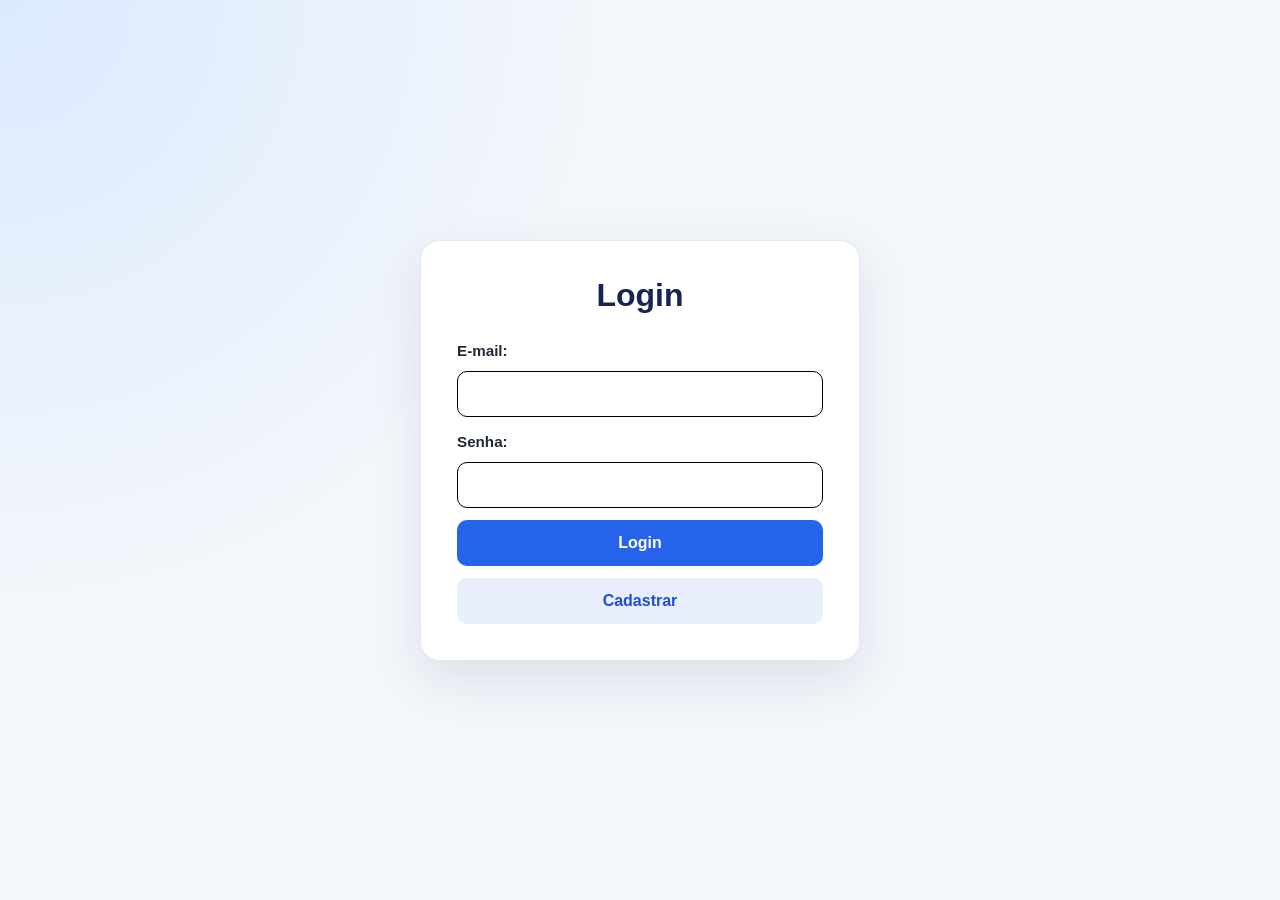
<file: index.html>
<!DOCTYPE html>
<html lang="pt-br">
<head>
    <meta charset="UTF-8">
    <meta name="viewport" content="width=device-width, initial-scale=1.0">
    <link rel="stylesheet" href="./src/styles/style.css">
    <script type="module" src="./src/scripts/scriptLogin.js"></script>

    <title>LoginFake</title>
</head>
<body>
    <section class="login-container">
        <h1>Login</h1>
        <form action="#" method="post">
            <label for="email">E-mail:</label>
            <input type="email" id="email" name="email" required>

            <label for="password">Senha:</label>
            <input type="password" id="password" name="password" required>

            <button  id="login-button" type="submit">Login</button>
            <button id="cadastrar-button" type="button"><a href="./src/views/cadastrar.html">Cadastrar</a></button>
        </form>
    </section>
</body>
</html>
</file>
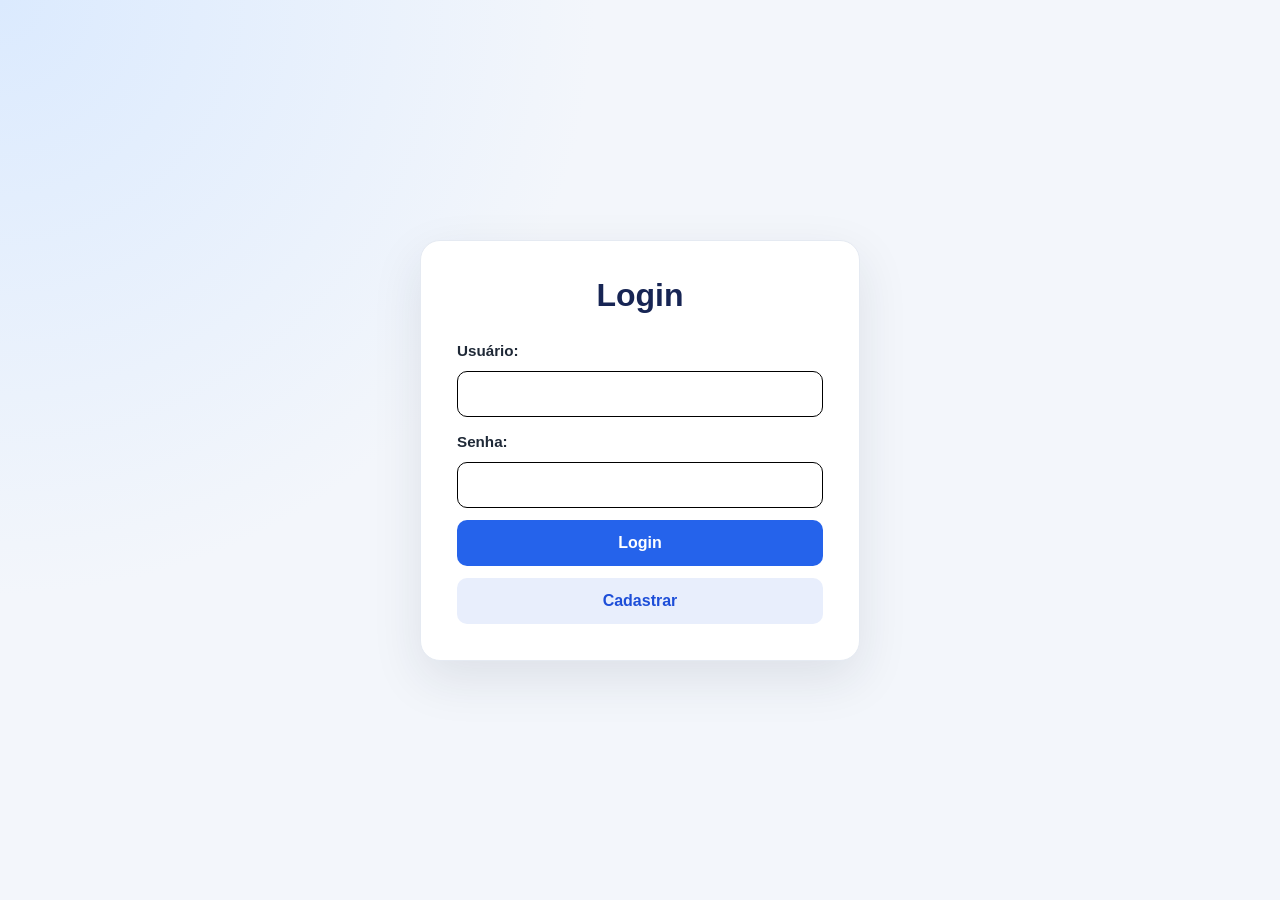
<file: src/index.html>
<!DOCTYPE html>
<html lang="pt-br">
<head>
    <meta charset="UTF-8">
    <meta name="viewport" content="width=device-width, initial-scale=1.0">
    <link rel="stylesheet" href="./styles/style.css">
    <script type="module" src="./scripts/scriptLogin.js"></script>

    <title>LoginFake</title>
</head>
<body>
    <section class="login-container">
        <h1>Login</h1>
        <form action="#" method="post">
            <label for="username">Usuário:</label>
            <input type="text" id="username" name="username" required>

            <label for="password">Senha:</label>
            <input type="password" id="password" name="password" required>

            <button  id="login-button" type="submit">Login</button>
            <button id="cadastrar-button" type="button"><a href="./views/cadastrar.html">Cadastrar</a></button>
        </form>
    </section>
</body>
</html>
</file>
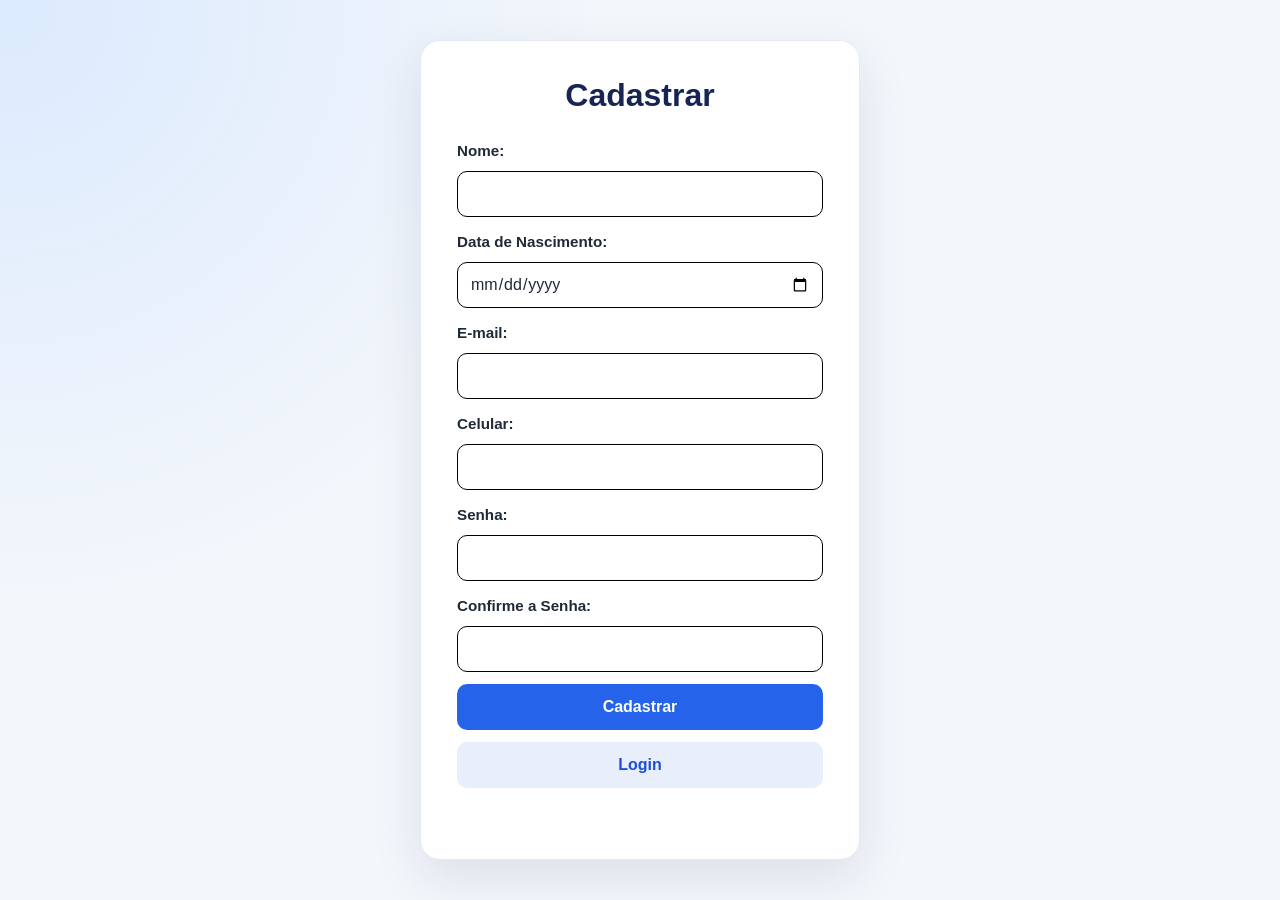
<file: src/views/cadastrar.html>
<!DOCTYPE html>
<html lang="pt-br">
<head>
    <meta charset="UTF-8">
    <meta name="viewport" content="width=device-width, initial-scale=1.0">
    <link rel="stylesheet" href="../styles/style.css">
    <script type="module" src="../scripts/scriptCadastrar.js"></script>

    <title>LoginFake</title>
</head>
<body>
    <section class="cadastrar-container">
        <h1>Cadastrar</h1>
        <form id="cadastrar-form" novalidate>
            <label for="name">Nome:</label>
            <input type="text" id="name" name="name" required>

            <label for="birthdate">Data de Nascimento:</label>
            <input type="date" id="birthdate" name="birthdate" required>

            <label for="email">E-mail:</label>
            <input type="email" id="email" name="email" required>

            <label for="cellphone">Celular:</label>
            <input type="tel" id="cellphone" name="cellphone" required>

            <label for="password">Senha:</label>
            <input type="password" id="password" name="password" required>

            <label for="password2">Confirme a Senha:</label>
            <input type="password" id="password2" name="password2" required>

            <button id="cadastrar-button" type="submit">Cadastrar</button>
            <button id="login-button" type="button"><a href="../../index.html">Login</a></button>
            <p id="cadastro-message" role="status" aria-live="polite"></p>
        </form>
    </section>
</body>
</html>
</file>
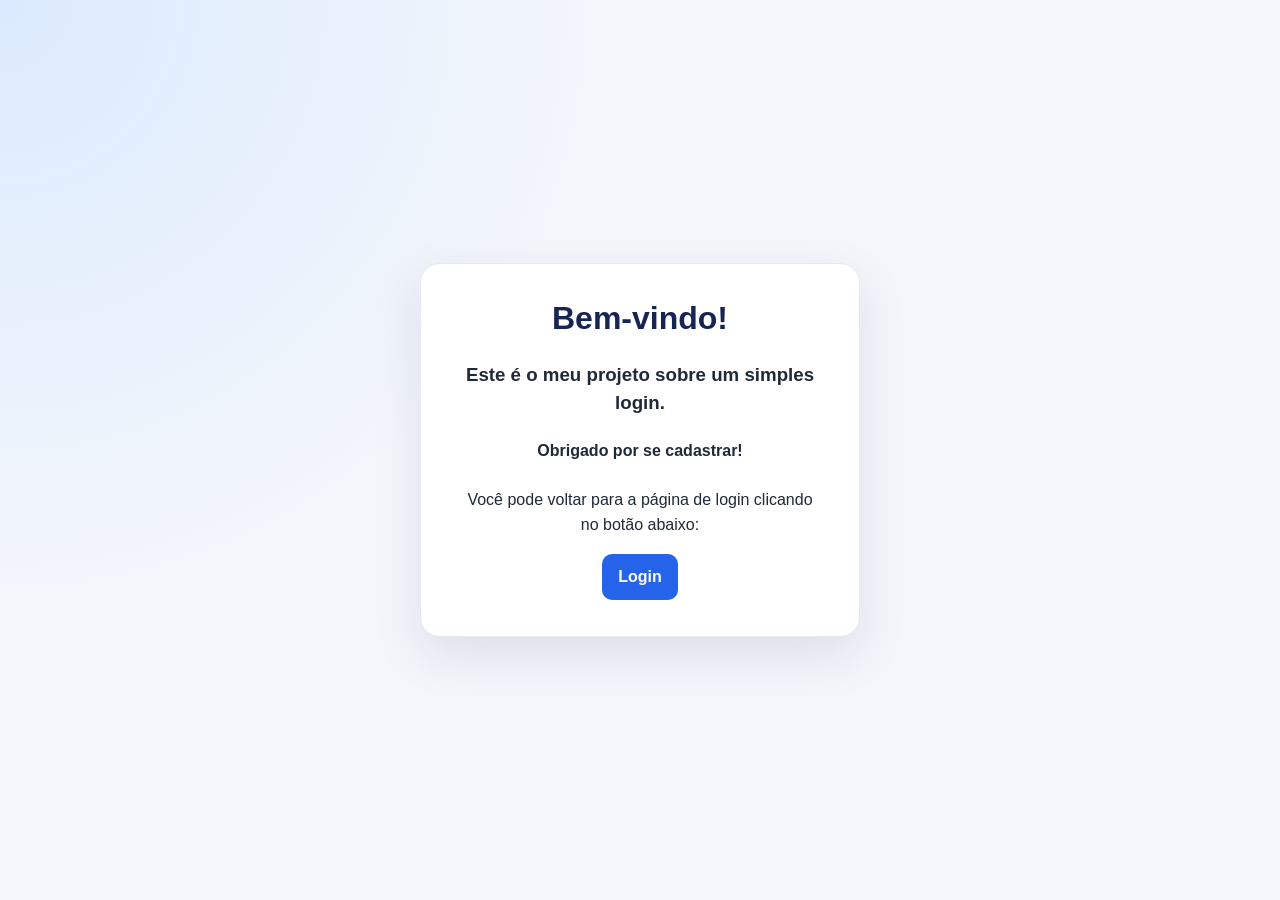
<file: src/views/welcomepage.html>
<!DOCTYPE html>
<html lang="pt-br">
<head>
    <meta charset="UTF-8">
    <meta name="viewport" content="width=device-width, initial-scale=1.0">
    <link rel="stylesheet" href="../styles/style.css">

    <title>Bem-vindo</title>
</head>
<body>
    <main class="welcome-container">
        <h1>Bem-vindo!</h1>
        <h3>Este é o meu projeto sobre um simples login.</h3>
        <h4>Obrigado por se cadastrar!</h4>

        <p>Você pode voltar para a página de login clicando no botão abaixo:</p>
        <button id="login-button" type="button"><a href="../../index.html">Login</a></button>
    </main>
</body>
</html>
</file>
<file: src/styles/style.css>
:root {
    font-family: Arial, Helvetica, sans-serif;
    color: #1f2937;
    background: #f3f6fb;
}

* {
    box-sizing: border-box;
}

body {
    display: grid;
    min-height: 100vh;
    margin: 0;
    padding: 24px;
    place-items: center;
    background:
        radial-gradient(circle at top left, #dbeafe 0, transparent 38%),
        #f3f6fb;
}

.login-container,
.cadastrar-container,
.welcome-container {
    width: min(100%, 440px);
    padding: clamp(24px, 5vw, 36px);
    border: 1px solid #e5eaf2;
    border-radius: 20px;
    background: #fff;
    box-shadow: 0 18px 50px rgb(31 41 55 / 10%);
}

h1 {
    margin: 0 0 24px;
    color: #172554;
    font-size: clamp(1.75rem, 5vw, 2rem);
    text-align: center;
}

form {
    display: grid;
    gap: 12px;
}

label {
    margin-top: 4px;
    font-size: 0.95rem;
    font-weight: 600;
}

input {
    width: 100%;
    min-height: 46px;
    padding: 10px 12px;
    border: 1px solid #000;
    border-radius: 10px;
    background: #fff;
    color: inherit;
    font: inherit;
}

input:focus-visible {
    border-color: #2563eb;
    outline: 3px solid rgb(37 99 235 / 20%);
}

button {
    min-height: 46px;
    padding: 10px 16px;
    border: 0;
    border-radius: 10px;
    background: #2563eb;
    color: #fff;
    cursor: pointer;
    font: inherit;
    font-weight: 700;
    transition: background-color 150ms ease, transform 150ms ease;
}

button:hover {
    background: #1d4ed8;
}

button:active {
    transform: translateY(1px);
}

button:focus-visible,
a:focus-visible {
    outline: 3px solid rgb(37 99 235 / 35%);
    outline-offset: 3px;
}

button a {
    display: grid;
    min-height: 26px;
    place-items: center;
    color: inherit;
    text-decoration: none;
}

.login-container #cadastrar-button,
.cadastrar-container #login-button {
    background: #e8eefc;
    color: #1d4ed8;
}

.login-container #cadastrar-button:hover,
.cadastrar-container #login-button:hover {
    background: #dbe7ff;
}

#cadastro-message {
    min-height: 1.2em;
    margin: 4px 0 0;
    color: #475569;
    text-align: center;
}

.welcome-container {
    text-align: center;
}

.welcome-container h3,
.welcome-container h4 {
    line-height: 1.5;
}

.welcome-container p {
    margin: 24px 0 16px;
    line-height: 1.6;
}

@media (max-width: 480px) {
    body {
        padding: 16px;
    }

    .login-container,
    .cadastrar-container,
    .welcome-container {
        border-radius: 16px;
    }
}

@media (prefers-reduced-motion: reduce) {
    *,
    *::before,
    *::after {
        scroll-behavior: auto !important;
        transition-duration: 0.01ms !important;
    }
}
</file>
